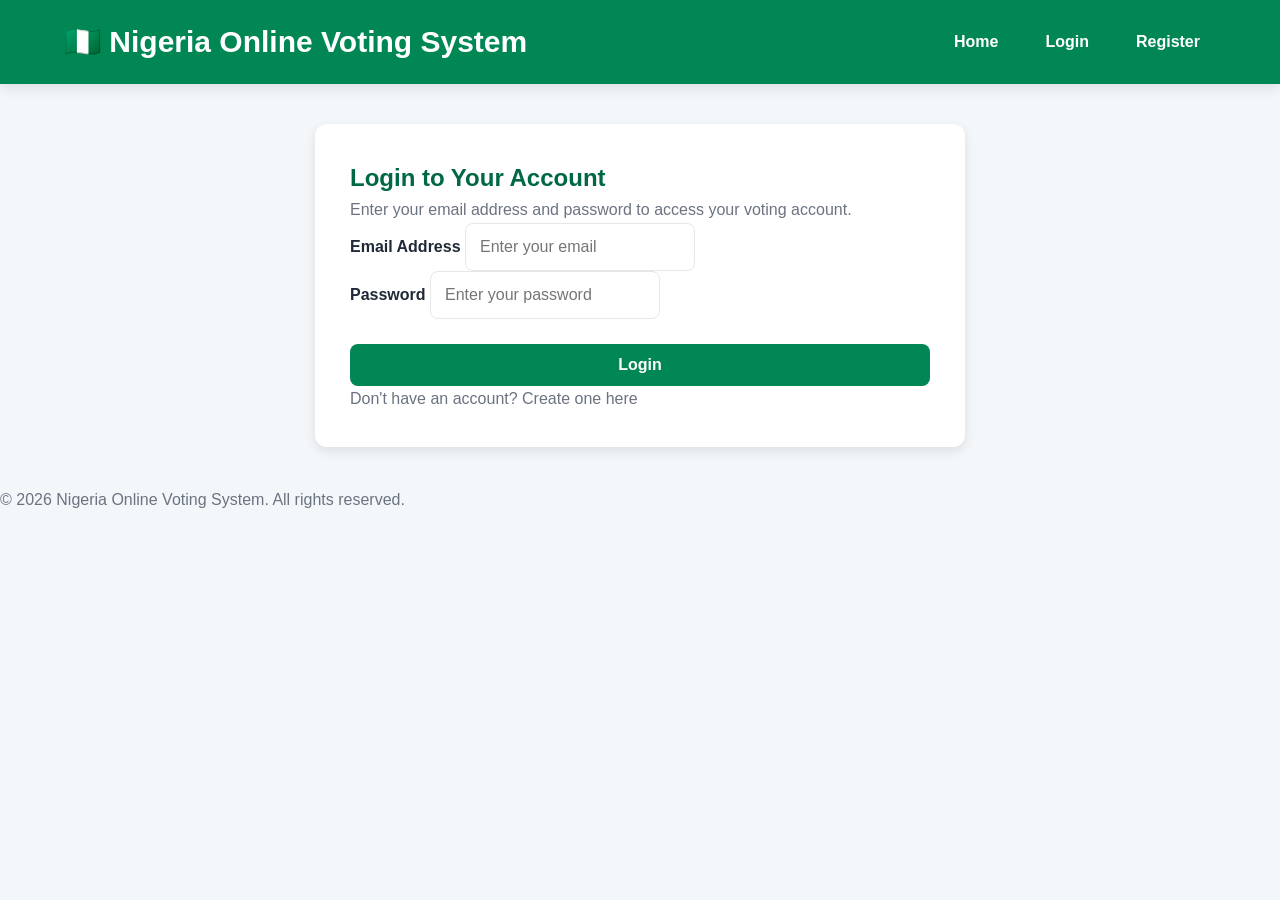
<file: templates/index.html>
<!DOCTYPE html>
<html lang="en">
<head>
    <meta charset="UTF-8">
    <meta name="viewport" content="width=device-width, initial-scale=1.0">
    <title>Login | Nigeria Online Voting System</title>

    <link rel="stylesheet" href="/static/css/style.css">
</head>
<body>

    <header>
        <div class="container">

            <h1>🇳🇬 Nigeria Online Voting System</h1>

            <nav>
                <a href="/">Home</a>
                <a href="/login">Login</a>
                <a href="/register">Register</a>
            </nav>

        </div>
    </header>

    <main class="form-container">

        <h2>Login to Your Account</h2>

        <p class="form-description">
            Enter your email address and password to access your voting account.
        </p>

        <form action="/login" method="POST">

            <div class="form-group">
                <label for="email">Email Address</label>

                <input
                    type="email"
                    id="email"
                    name="email"
                    placeholder="Enter your email"
                    required
                >
            </div>

            <div class="form-group">
                <label for="password">Password</label>

                <input
                    type="password"
                    id="password"
                    name="password"
                    placeholder="Enter your password"
                    required
                >
            </div>

            <button type="submit">Login</button>

        </form>

        <div class="form-footer">
            <p>
                Don't have an account?
                <a href="/register">Create one here</a>
            </p>
        </div>

    </main>

    <footer>
        <p>&copy; 2026 Nigeria Online Voting System. All rights reserved.</p>
    </footer>

</body>
</html>
</file>
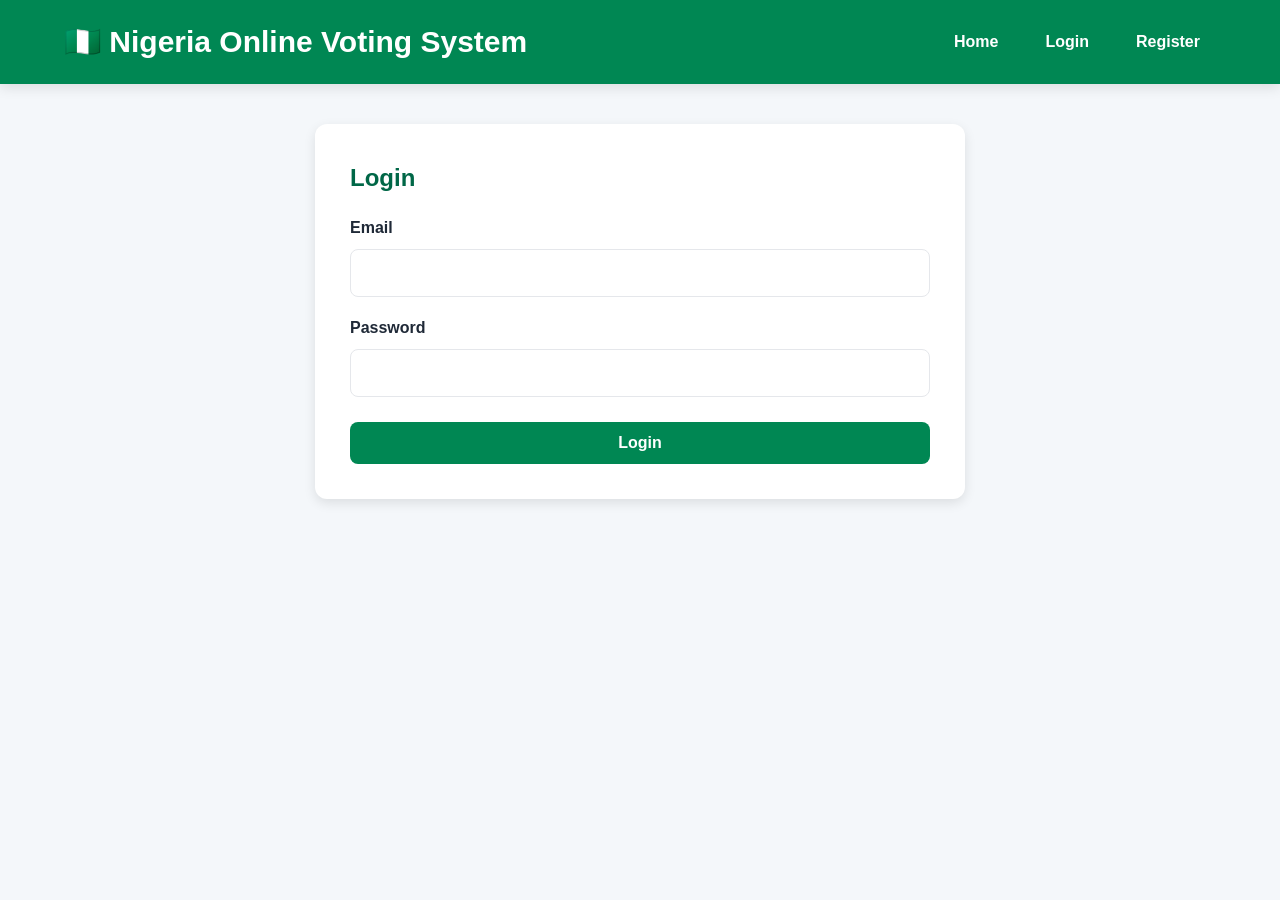
<file: templates/login.html>
<!DOCTYPE html>
<html lang="en">
<head>
    <meta charset="UTF-8">
    <meta name="viewport" content="width=device-width, initial-scale=1.0">
    <title>Login | Nigeria Online Voting System</title>

    <link rel="stylesheet" href="/static/css/style.css">
</head>

<body>

<header>
    <div class="container">
        <h1>🇳🇬 Nigeria Online Voting System</h1>

        <nav>
            <a href="/">Home</a>
            <a href="/login">Login</a>
            <a href="/register">Register</a>
        </nav>
    </div>
</header>

<main class="form-container">

    <h2>Login</h2>

    <form action="/login" method="POST">

        <label>Email</label>

        <input type="email" name="email" required>

        <label>Password</label>

        <input type="password" name="password" required>

        <button type="submit">Login</button>

    </form>

</main>

</body>
</html>
</file>
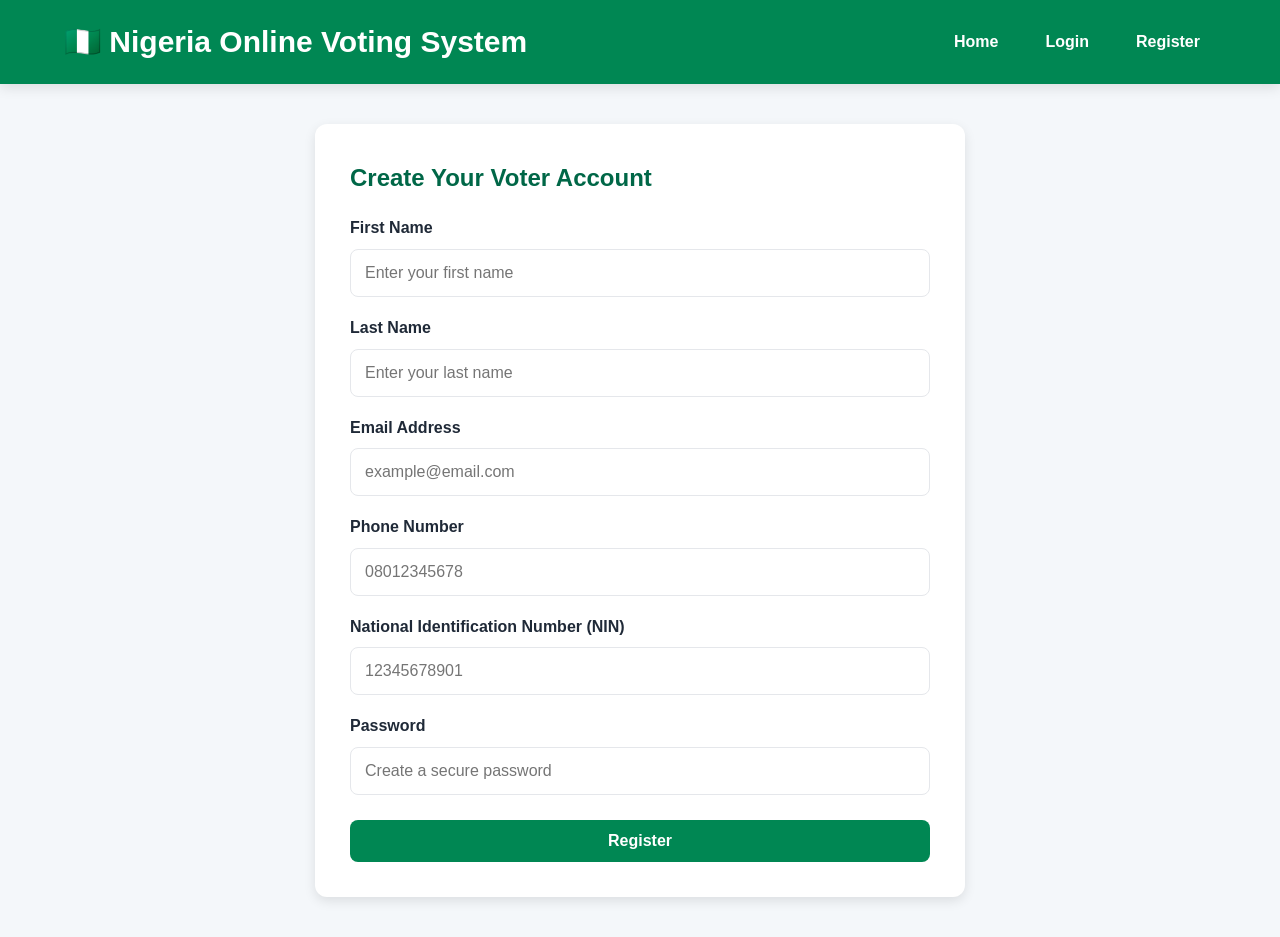
<file: templates/register.html>
<!DOCTYPE html>
<html lang="en">

<head>
    <meta charset="UTF-8">
    <meta name="viewport" content="width=device-width, initial-scale=1.0">
    <title>Register | Nigeria Online Voting System</title>

    <link rel="stylesheet" href="/static/css/style.css">
</head>

<body>

<header>
    <div class="container">
        <h1>🇳🇬 Nigeria Online Voting System</h1>

        <nav>
            <a href="/">Home</a>
            <a href="/login">Login</a>
            <a href="/register">Register</a>
        </nav>
    </div>
</header>

<main class="form-container">

    <h2>Create Your Voter Account</h2>

    <form action="/register" method="POST">

        <label for="firstName">First Name</label>
        <input
            type="text"
            id="firstName"
            name="firstName"
            placeholder="Enter your first name"
            required>

        <label for="lastName">Last Name</label>
        <input
            type="text"
            id="lastName"
            name="lastName"
            placeholder="Enter your last name"
            required>

        <label for="email">Email Address</label>
        <input
            type="email"
            id="email"
            name="email"
            placeholder="example@email.com"
            required>

        <label for="phoneNumber">Phone Number</label>
        <input
            type="tel"
            id="phoneNumber"
            name="phoneNumber"
            placeholder="08012345678"
            required>

        <label for="nin">National Identification Number (NIN)</label>
        <input
            type="text"
            id="nin"
            name="nin"
            maxlength="11"
            placeholder="12345678901"
            required>

        <label for="password">Password</label>
        <input
            type="password"
            id="password"
            name="password"
            placeholder="Create a secure password"
            required>

        <button type="submit">
            Register
        </button>

    </form>

</main>

</body>
</html>
</file>
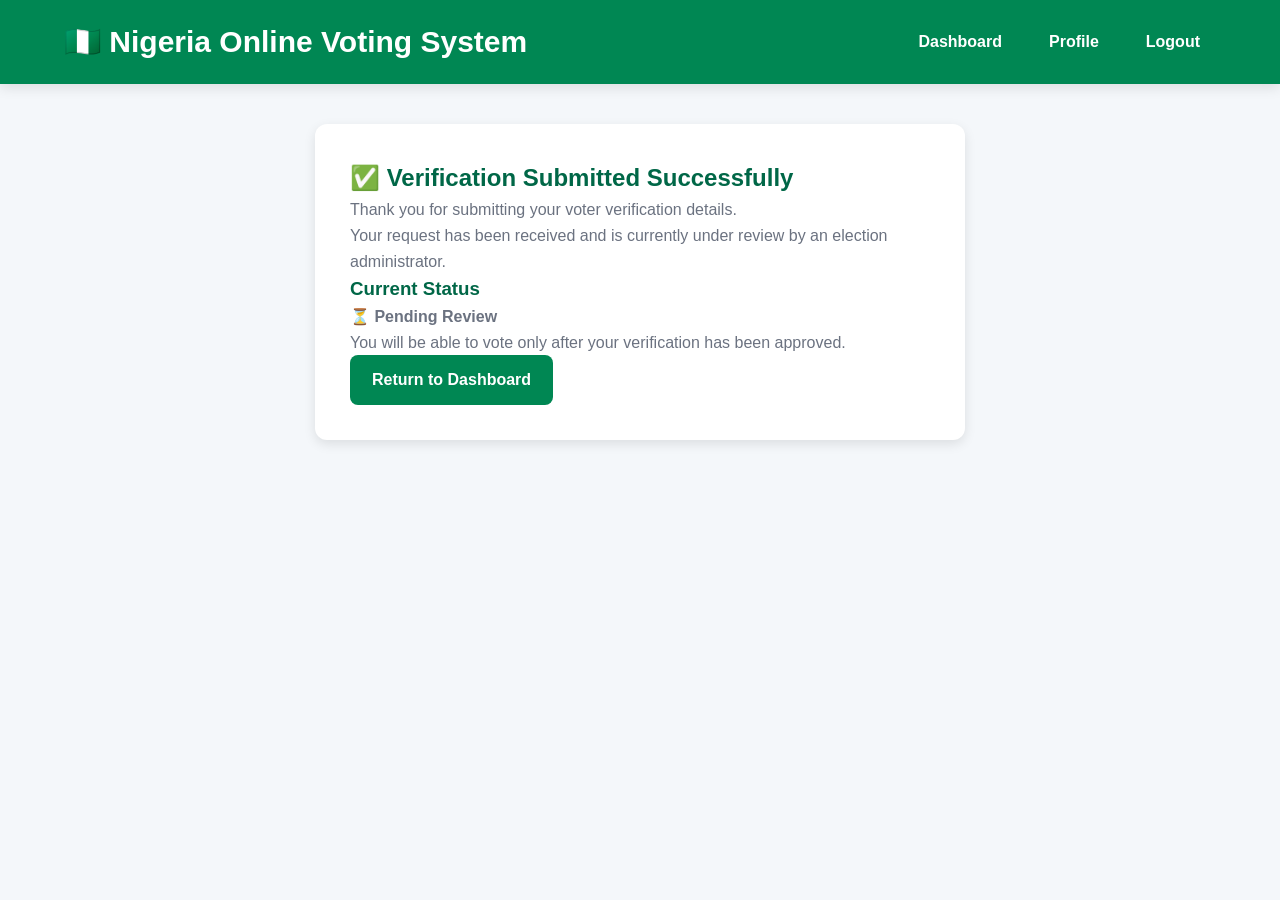
<file: templates/verification_success.html>
<!DOCTYPE html>
<html lang="en">

<head>
    <meta charset="UTF-8">
    <meta name="viewport" content="width=device-width, initial-scale=1.0">
    <title>Verification Submitted | Nigeria Online Voting System</title>

    <link rel="stylesheet" href="/static/css/style.css">
</head>

<body>

<header>

    <div class="container">

        <h1>🇳🇬 Nigeria Online Voting System</h1>

        <nav>
            <a href="/dashboard">Dashboard</a>
            <a href="/profile">Profile</a>
            <a href="/logout">Logout</a>
        </nav>

    </div>

</header>

<main class="form-container">

    <h2>✅ Verification Submitted Successfully</h2>

    <p>
        Thank you for submitting your voter verification details.
    </p>

    <p>
        Your request has been received and is currently under review by an election administrator.
    </p>

    <div class="status-card">
        <h3>Current Status</h3>
        <p><strong>⏳ Pending Review</strong></p>
    </div>

    <p>
        You will be able to vote only after your verification has been approved.
    </p>

    <div class="button-group">
        <a href="/dashboard" class="btn">
            Return to Dashboard
        </a>
    </div>

</main>

</body>

</html>
</file>
<file: static/css/style.css>
/* ==========================================
   NIGERIA ONLINE VOTING SYSTEM
   GLOBAL STYLES
========================================== */

:root{

    --primary:#008753;
    --primary-dark:#006747;

    --gold:#C9A227;

    --success:#16A34A;

    --warning:#F59E0B;

    --danger:#DC2626;

    --background:#F4F7FA;

    --white:#FFFFFF;

    --text:#1F2937;

    --gray:#6B7280;

    --border:#E5E7EB;

    --shadow:0 4px 12px rgba(0,0,0,.10);

}

*{

    margin:0;

    padding:0;

    box-sizing:border-box;

}

body{

    font-family:Arial, Helvetica, sans-serif;

    background:var(--background);

    color:var(--text);

    line-height:1.6;

}

.container{

    width:90%;

    max-width:1200px;

    margin:auto;

}

h1,h2,h3{

    color:var(--primary-dark);

}

p{

    color:var(--gray);

}

a{

    text-decoration:none;

    color:inherit;

}

img{

    max-width:100%;

}
/* ==========================================
   HEADER
========================================== */

header{

    background:var(--primary);

    color:white;

    padding:18px 0;

    box-shadow:var(--shadow);

}

header .container{

    display:flex;

    justify-content:space-between;

    align-items:center;

    flex-wrap:wrap;

}

header h1{

    color:white;

    font-size:30px;

}
/* ==========================================
   NAVIGATION
========================================== */

nav{

    display:flex;

    gap:15px;

    flex-wrap:wrap;

}

nav a{

    color:white;

    font-weight:bold;

    padding:10px 16px;

    border-radius:8px;

    transition:.3s;

}

nav a:hover{

    background:white;

    color:var(--primary);

}
/* ==========================================
   BUTTONS
========================================== */

button,
.btn,
.btn-view,
.action-card{

    background:var(--primary);

    color:white;

    border:none;

    padding:12px 22px;

    border-radius:8px;

    cursor:pointer;

    font-size:16px;

    font-weight:bold;

    transition:.3s;

    display:inline-block;

}

button:hover,
.btn:hover,
.btn-view:hover,
.action-card:hover{

    background:var(--primary-dark);

    transform:translateY(-2px);

}

.logout{

    background:var(--danger);

}

.logout:hover{

    background:#b91c1c;

}

.success{

    background:var(--success);

}

.warning{

    background:var(--warning);

}
/* ==========================================
   FORMS
========================================== */

.form-container{

    background:white;

    max-width:650px;

    margin:40px auto;

    padding:35px;

    border-radius:12px;

    box-shadow:var(--shadow);

}

form{

    display:flex;

    flex-direction:column;

}

label{

    margin-top:18px;

    margin-bottom:8px;

    font-weight:bold;

}

input,
select,
textarea{

    padding:14px;

    border:1px solid var(--border);

    border-radius:8px;

    font-size:16px;

    transition:.3s;

}

input:focus,
select:focus,
textarea:focus{

    outline:none;

    border-color:var(--primary);

    box-shadow:0 0 8px rgba(0,135,83,.2);

}

form button{

    margin-top:25px;

}
</file>
